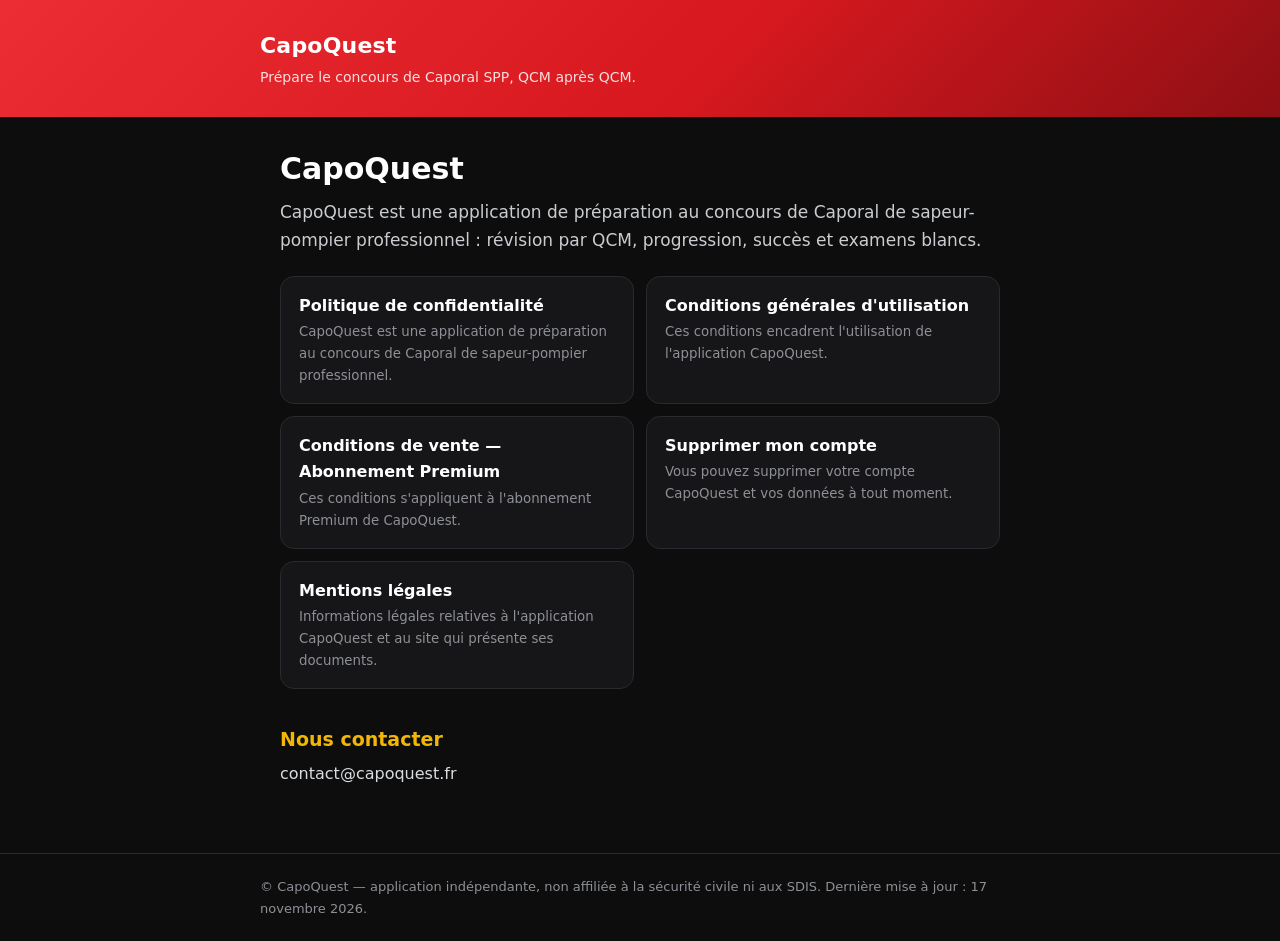
<file: index.html>
<!doctype html>
<html lang="fr">
<head>
<meta charset="utf-8">
<meta name="viewport" content="width=device-width,initial-scale=1">
<title>Informations légales — CapoQuest</title>
<meta name="description" content="Politique de confidentialité, conditions d’utilisation et de vente, suppression de compte et mentions légales de CapoQuest.">
<meta name="robots" content="index,follow">
<link rel="stylesheet" href="style.css">
</head>
<body>
<header><div class="in"><a class="brand" href="index.html">CapoQuest</a><div class="tag">Prépare le concours de Caporal SPP, QCM après QCM.</div></div></header>
<main>
<h1>CapoQuest</h1>
<p class="intro">CapoQuest est une application de préparation au concours de Caporal de sapeur-pompier professionnel : révision par QCM, progression, succès et examens blancs.</p>
<div class="cards">
<a class="card" href="confidentialite.html">Politique de confidentialité<small>CapoQuest est une application de préparation au concours de Caporal de sapeur-pompier professionnel.</small></a>
<a class="card" href="cgu.html">Conditions générales d'utilisation<small>Ces conditions encadrent l'utilisation de l'application CapoQuest.</small></a>
<a class="card" href="cgv.html">Conditions de vente — Abonnement Premium<small>Ces conditions s'appliquent à l'abonnement Premium de CapoQuest.</small></a>
<a class="card" href="suppression-compte.html">Supprimer mon compte<small>Vous pouvez supprimer votre compte CapoQuest et vos données à tout moment.</small></a>
<a class="card" href="mentions-legales.html">Mentions légales<small>Informations légales relatives à l'application CapoQuest et au site qui présente ses documents.</small></a>
</div>
<h2>Nous contacter</h2>
<p>contact@capoquest.fr</p>
</main>
<footer><div class="in">© CapoQuest — application indépendante, non affiliée à la sécurité civile ni aux SDIS. Dernière mise à jour : 17 novembre 2026.</div></footer>
</body>
</html>
</file>
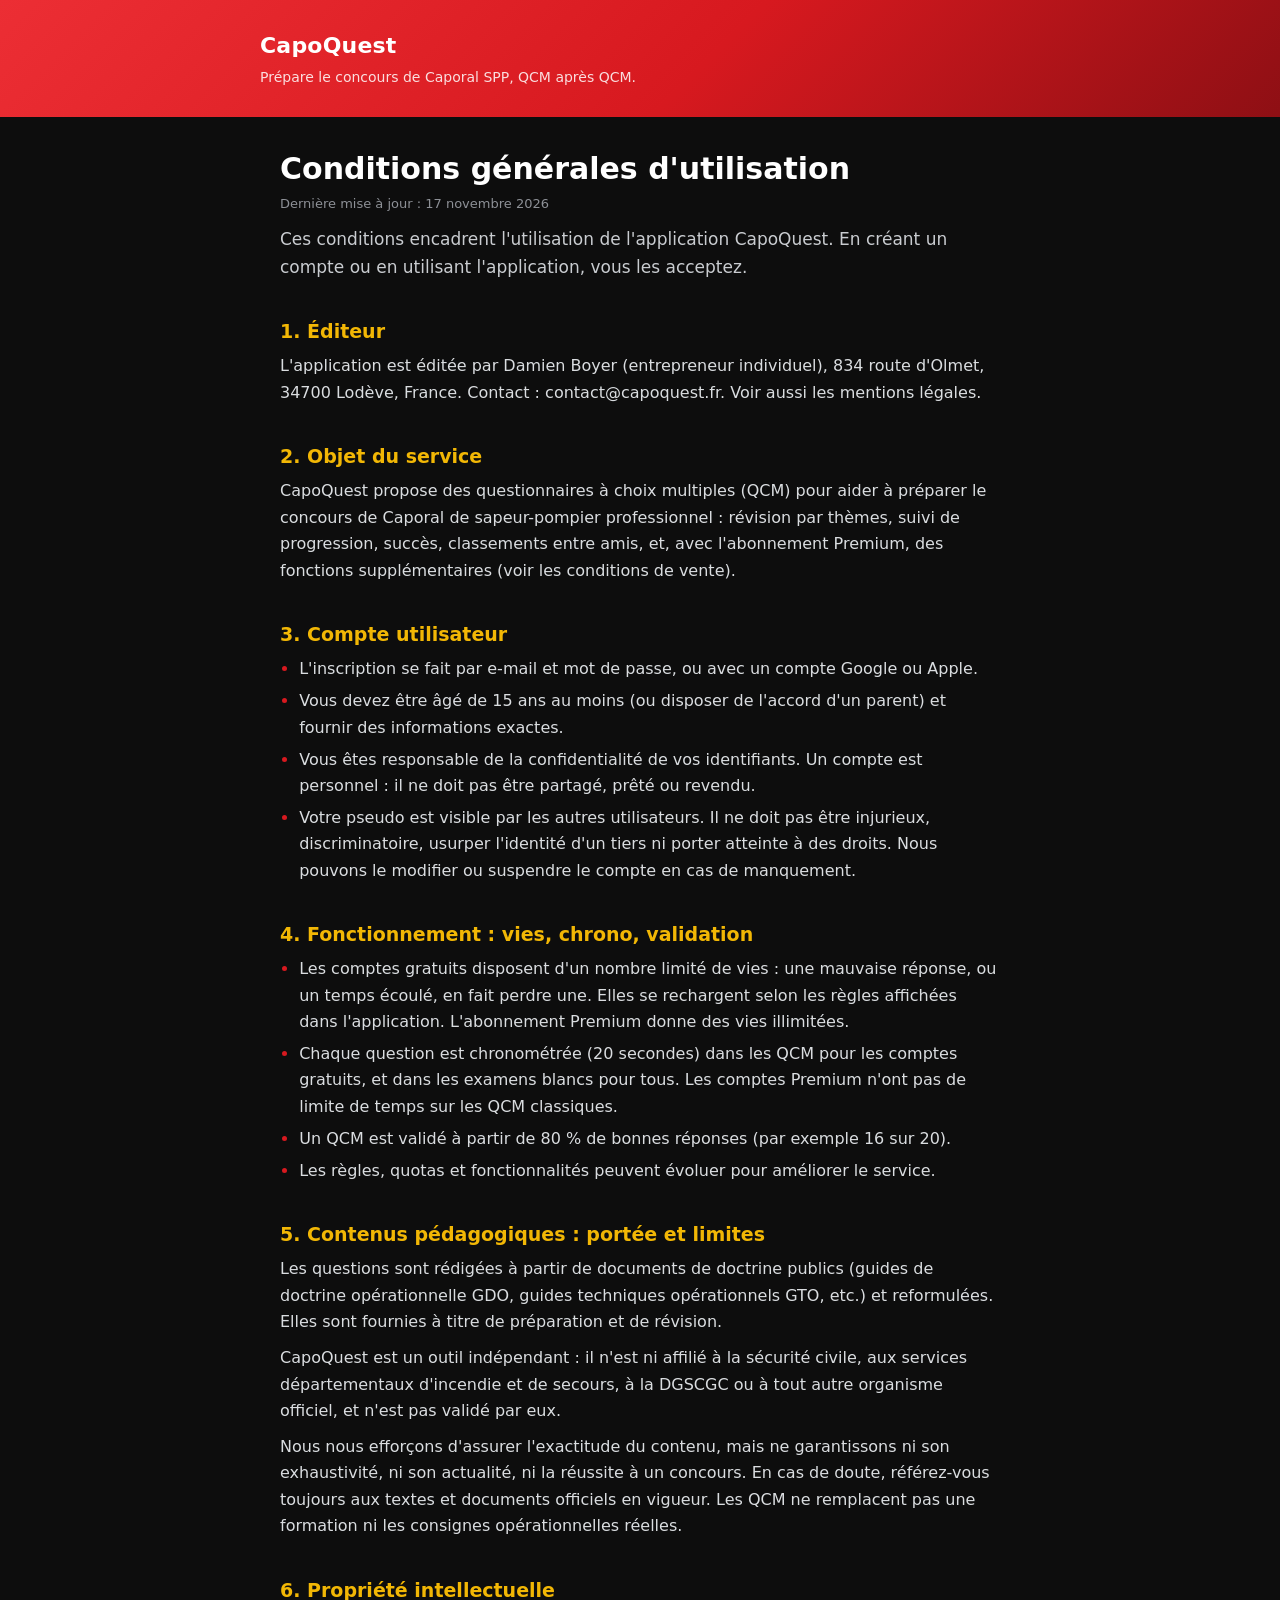
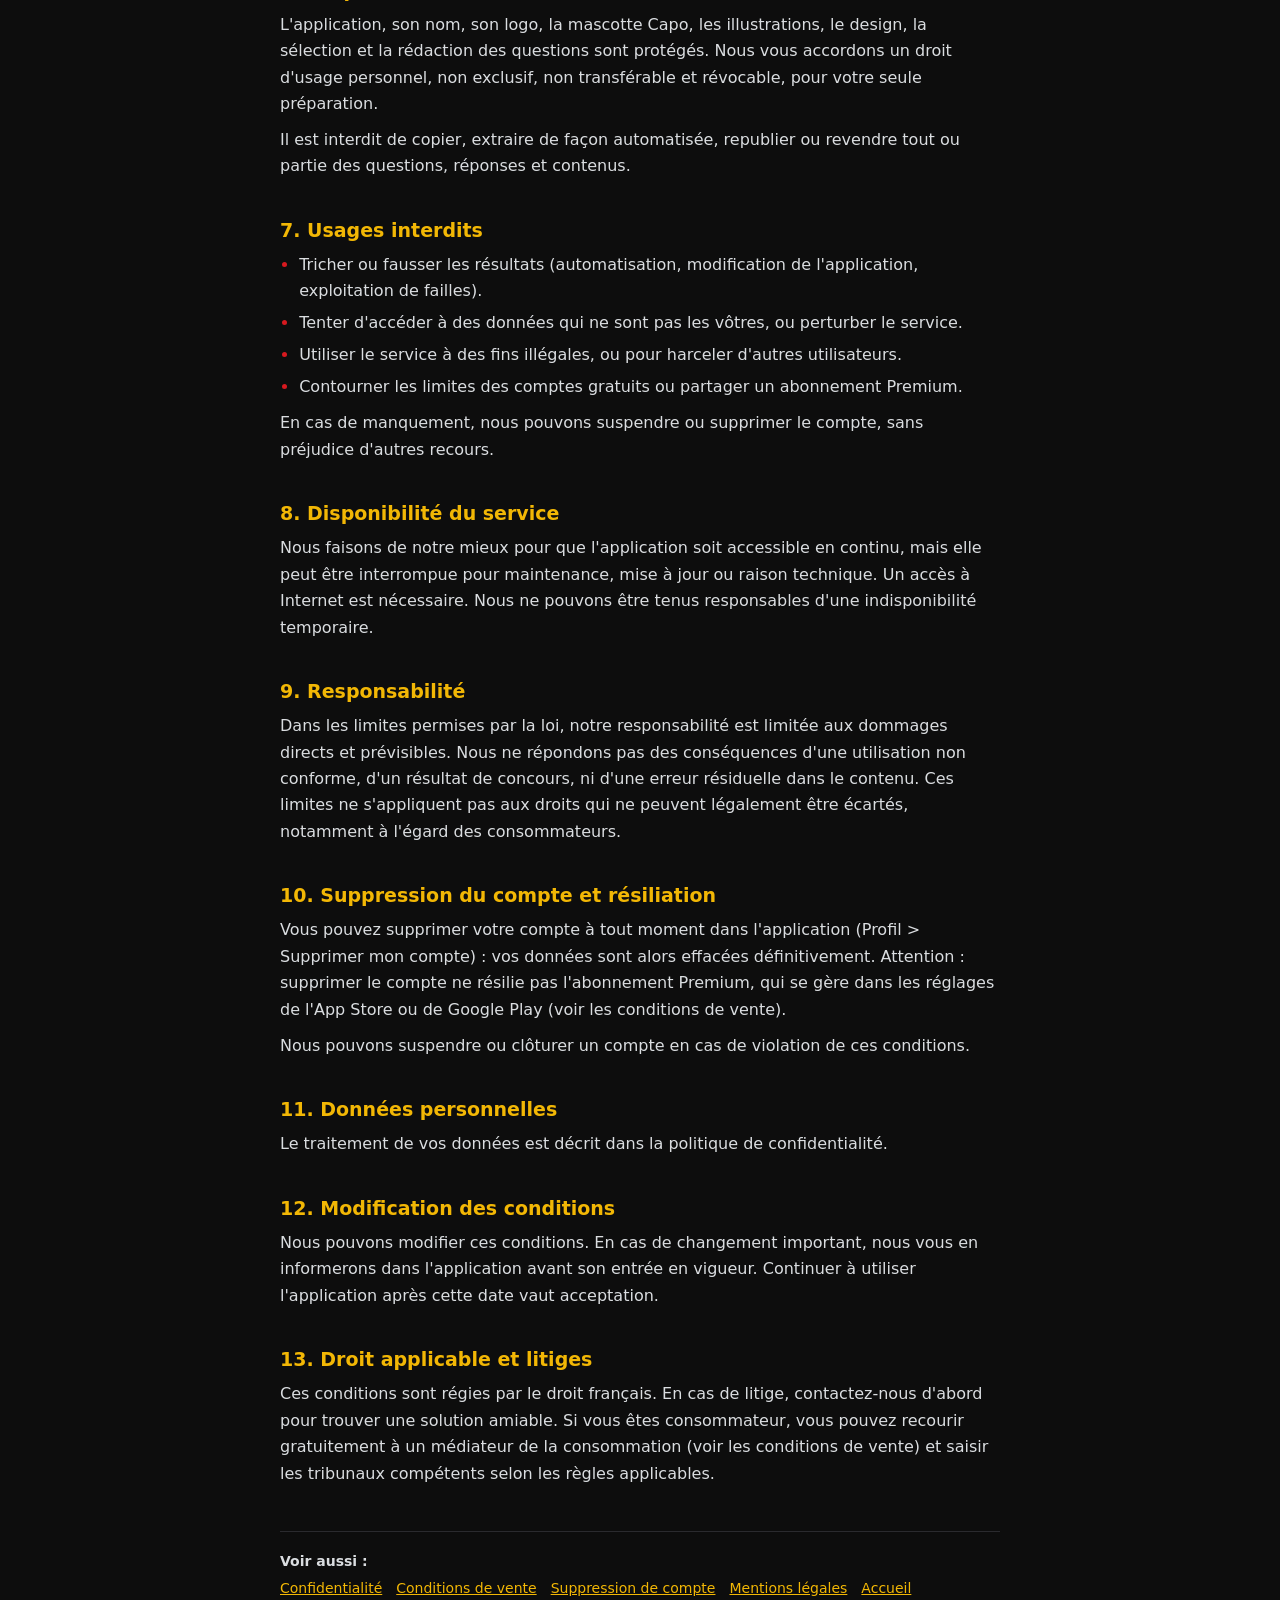
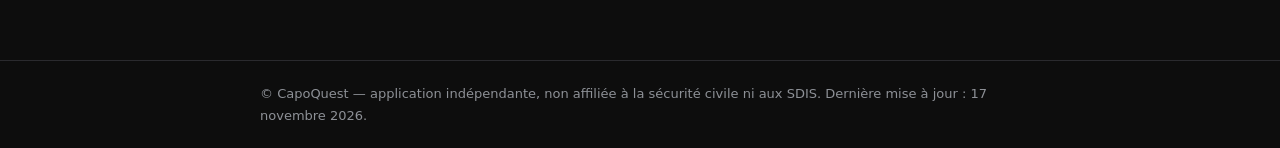
<file: cgu.html>
<!doctype html>
<html lang="fr">
<head>
<meta charset="utf-8">
<meta name="viewport" content="width=device-width,initial-scale=1">
<title>Conditions générales d'utilisation — CapoQuest</title>
<meta name="description" content="Ces conditions encadrent l'utilisation de l'application CapoQuest. En créant un compte ou en utilisant l'application, vous les acceptez.">
<meta name="robots" content="index,follow">
<link rel="stylesheet" href="style.css">
</head>
<body>
<header><div class="in"><a class="brand" href="index.html">CapoQuest</a><div class="tag">Prépare le concours de Caporal SPP, QCM après QCM.</div></div></header>
<main>
<h1>Conditions générales d'utilisation</h1>
<div class="meta">Dernière mise à jour : 17 novembre 2026</div>
<p class="intro">Ces conditions encadrent l'utilisation de l'application CapoQuest. En créant un compte ou en utilisant l'application, vous les acceptez.</p>
<section>
<h2>1. Éditeur</h2>
<p>L'application est éditée par Damien Boyer (entrepreneur individuel), 834 route d'Olmet, 34700 Lodève, France. Contact : contact@capoquest.fr. Voir aussi les mentions légales.</p>


</section>
<section>
<h2>2. Objet du service</h2>
<p>CapoQuest propose des questionnaires à choix multiples (QCM) pour aider à préparer le concours de Caporal de sapeur-pompier professionnel : révision par thèmes, suivi de progression, succès, classements entre amis, et, avec l'abonnement Premium, des fonctions supplémentaires (voir les conditions de vente).</p>


</section>
<section>
<h2>3. Compte utilisateur</h2>

<ul>
<li>L'inscription se fait par e-mail et mot de passe, ou avec un compte Google ou Apple.</li>
<li>Vous devez être âgé de 15 ans au moins (ou disposer de l'accord d'un parent) et fournir des informations exactes.</li>
<li>Vous êtes responsable de la confidentialité de vos identifiants. Un compte est personnel : il ne doit pas être partagé, prêté ou revendu.</li>
<li>Votre pseudo est visible par les autres utilisateurs. Il ne doit pas être injurieux, discriminatoire, usurper l'identité d'un tiers ni porter atteinte à des droits. Nous pouvons le modifier ou suspendre le compte en cas de manquement.</li>
</ul>

</section>
<section>
<h2>4. Fonctionnement : vies, chrono, validation</h2>

<ul>
<li>Les comptes gratuits disposent d'un nombre limité de vies : une mauvaise réponse, ou un temps écoulé, en fait perdre une. Elles se rechargent selon les règles affichées dans l'application. L'abonnement Premium donne des vies illimitées.</li>
<li>Chaque question est chronométrée (20 secondes) dans les QCM pour les comptes gratuits, et dans les examens blancs pour tous. Les comptes Premium n'ont pas de limite de temps sur les QCM classiques.</li>
<li>Un QCM est validé à partir de 80 % de bonnes réponses (par exemple 16 sur 20).</li>
<li>Les règles, quotas et fonctionnalités peuvent évoluer pour améliorer le service.</li>
</ul>

</section>
<section>
<h2>5. Contenus pédagogiques : portée et limites</h2>
<p>Les questions sont rédigées à partir de documents de doctrine publics (guides de doctrine opérationnelle GDO, guides techniques opérationnels GTO, etc.) et reformulées. Elles sont fournies à titre de préparation et de révision.</p>
<p>CapoQuest est un outil indépendant : il n'est ni affilié à la sécurité civile, aux services départementaux d'incendie et de secours, à la DGSCGC ou à tout autre organisme officiel, et n'est pas validé par eux.</p>
<p>Nous nous efforçons d'assurer l'exactitude du contenu, mais ne garantissons ni son exhaustivité, ni son actualité, ni la réussite à un concours. En cas de doute, référez-vous toujours aux textes et documents officiels en vigueur. Les QCM ne remplacent pas une formation ni les consignes opérationnelles réelles.</p>


</section>
<section>
<h2>6. Propriété intellectuelle</h2>
<p>L'application, son nom, son logo, la mascotte Capo, les illustrations, le design, la sélection et la rédaction des questions sont protégés. Nous vous accordons un droit d'usage personnel, non exclusif, non transférable et révocable, pour votre seule préparation.</p>
<p>Il est interdit de copier, extraire de façon automatisée, republier ou revendre tout ou partie des questions, réponses et contenus.</p>


</section>
<section>
<h2>7. Usages interdits</h2>

<ul>
<li>Tricher ou fausser les résultats (automatisation, modification de l'application, exploitation de failles).</li>
<li>Tenter d'accéder à des données qui ne sont pas les vôtres, ou perturber le service.</li>
<li>Utiliser le service à des fins illégales, ou pour harceler d'autres utilisateurs.</li>
<li>Contourner les limites des comptes gratuits ou partager un abonnement Premium.</li>
</ul>
<p>En cas de manquement, nous pouvons suspendre ou supprimer le compte, sans préjudice d'autres recours.</p>
</section>
<section>
<h2>8. Disponibilité du service</h2>
<p>Nous faisons de notre mieux pour que l'application soit accessible en continu, mais elle peut être interrompue pour maintenance, mise à jour ou raison technique. Un accès à Internet est nécessaire. Nous ne pouvons être tenus responsables d'une indisponibilité temporaire.</p>


</section>
<section>
<h2>9. Responsabilité</h2>
<p>Dans les limites permises par la loi, notre responsabilité est limitée aux dommages directs et prévisibles. Nous ne répondons pas des conséquences d'une utilisation non conforme, d'un résultat de concours, ni d'une erreur résiduelle dans le contenu. Ces limites ne s'appliquent pas aux droits qui ne peuvent légalement être écartés, notamment à l'égard des consommateurs.</p>


</section>
<section>
<h2>10. Suppression du compte et résiliation</h2>
<p>Vous pouvez supprimer votre compte à tout moment dans l'application (Profil &gt; Supprimer mon compte) : vos données sont alors effacées définitivement. Attention : supprimer le compte ne résilie pas l'abonnement Premium, qui se gère dans les réglages de l'App Store ou de Google Play (voir les conditions de vente).</p>
<p>Nous pouvons suspendre ou clôturer un compte en cas de violation de ces conditions.</p>


</section>
<section>
<h2>11. Données personnelles</h2>
<p>Le traitement de vos données est décrit dans la politique de confidentialité.</p>


</section>
<section>
<h2>12. Modification des conditions</h2>
<p>Nous pouvons modifier ces conditions. En cas de changement important, nous vous en informerons dans l'application avant son entrée en vigueur. Continuer à utiliser l'application après cette date vaut acceptation.</p>


</section>
<section>
<h2>13. Droit applicable et litiges</h2>
<p>Ces conditions sont régies par le droit français. En cas de litige, contactez-nous d'abord pour trouver une solution amiable. Si vous êtes consommateur, vous pouvez recourir gratuitement à un médiateur de la consommation (voir les conditions de vente) et saisir les tribunaux compétents selon les règles applicables.</p>


</section>
<nav class="others" aria-label="Autres documents"><strong>Voir aussi :</strong><br><a href="confidentialite.html">Confidentialité</a><a href="cgv.html">Conditions de vente</a><a href="suppression-compte.html">Suppression de compte</a><a href="mentions-legales.html">Mentions légales</a><a href="index.html">Accueil</a></nav>
</main>
<footer><div class="in">© CapoQuest — application indépendante, non affiliée à la sécurité civile ni aux SDIS. Dernière mise à jour : 17 novembre 2026.</div></footer>
</body>
</html>
</file>
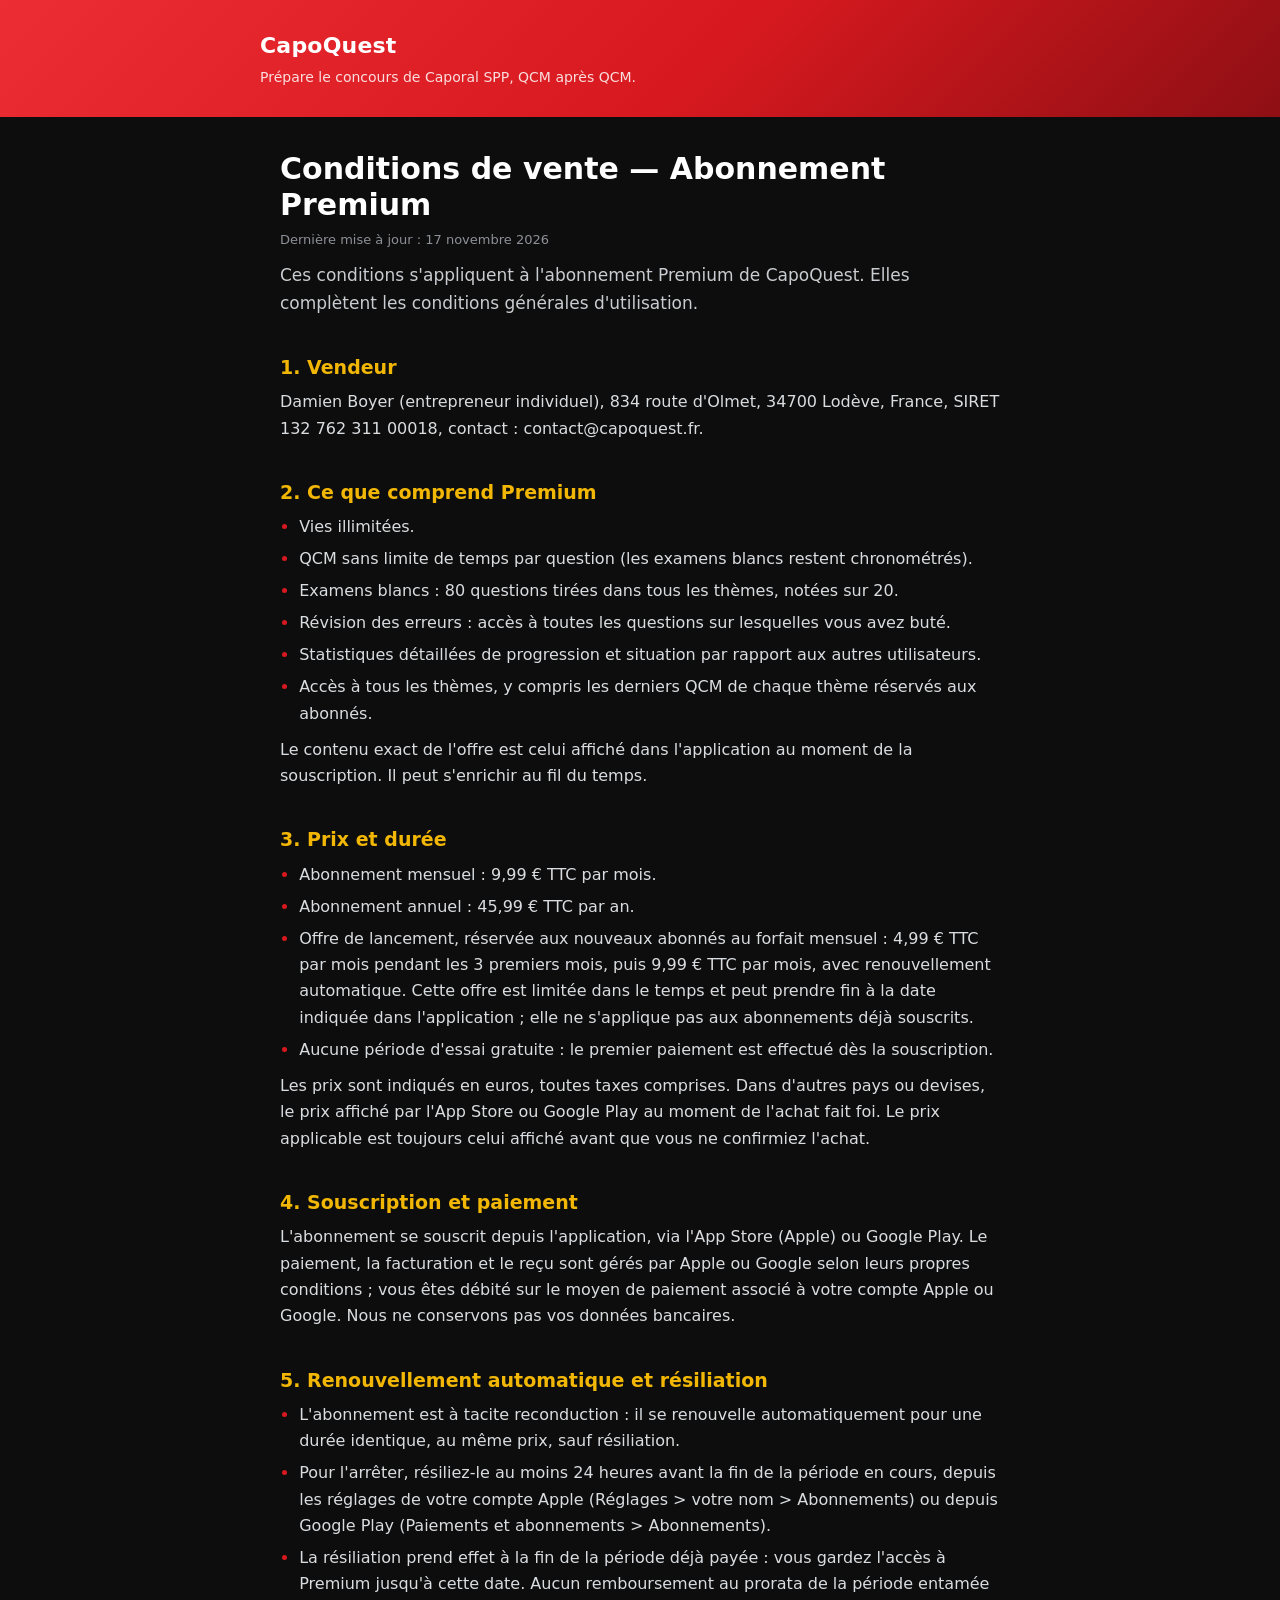
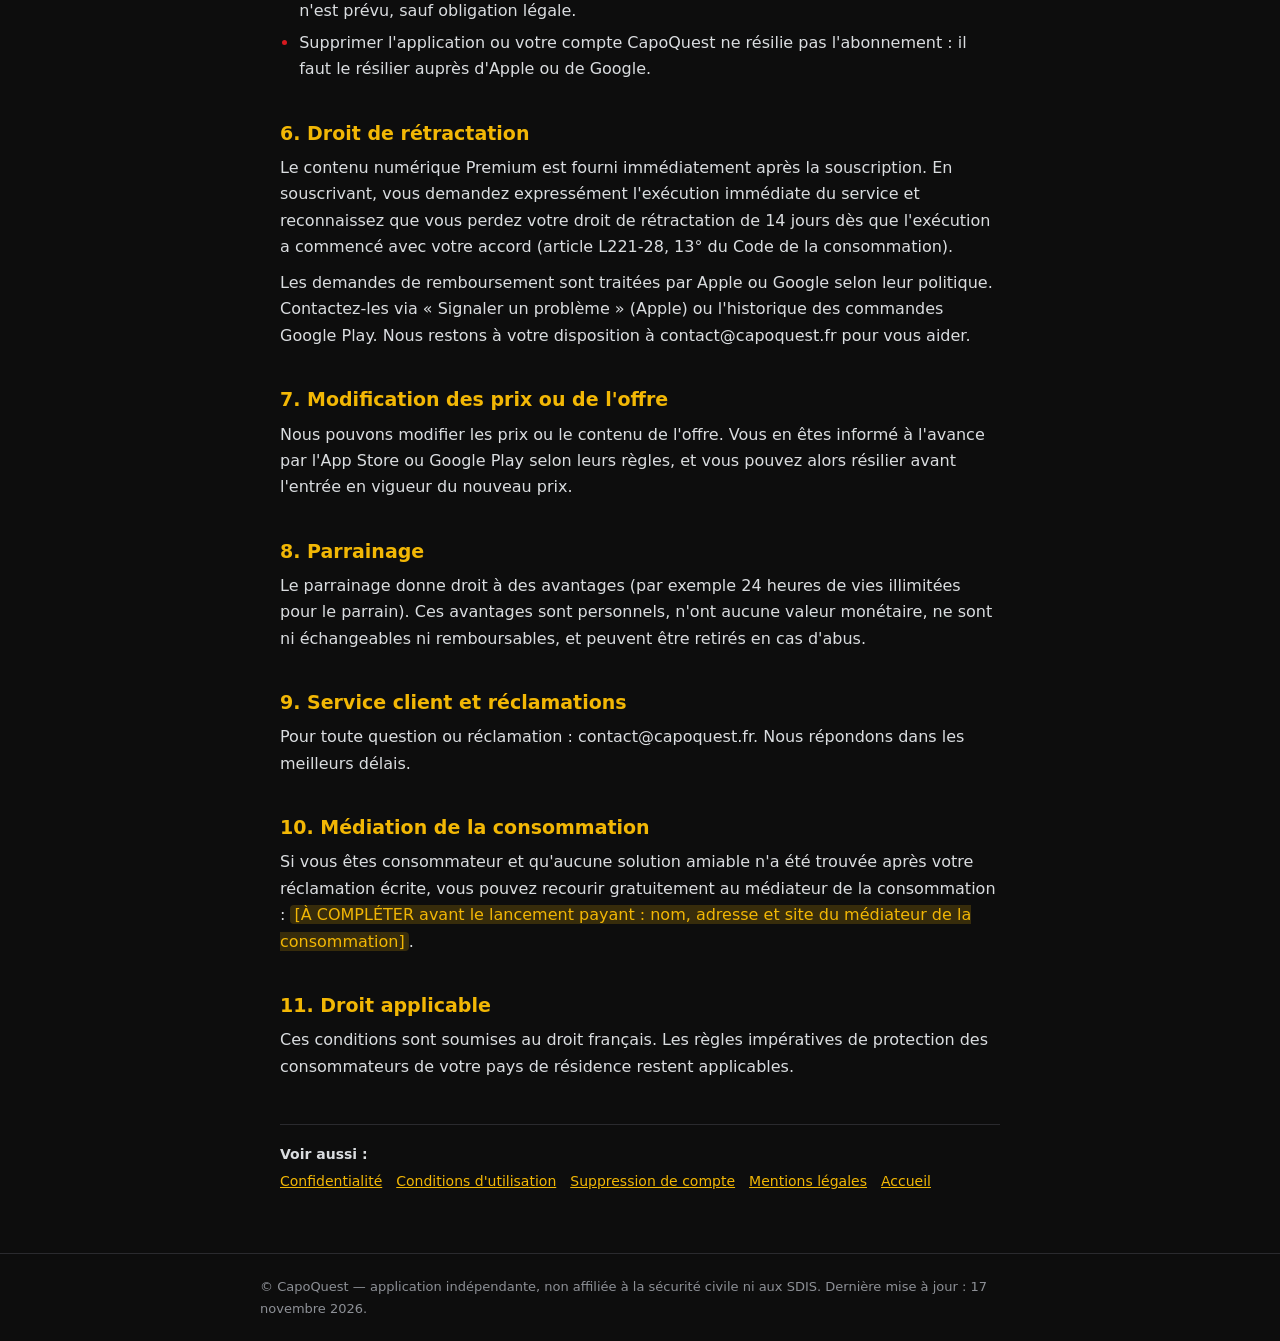
<file: cgv.html>
<!doctype html>
<html lang="fr">
<head>
<meta charset="utf-8">
<meta name="viewport" content="width=device-width,initial-scale=1">
<title>Conditions de vente — Abonnement Premium — CapoQuest</title>
<meta name="description" content="Ces conditions s'appliquent à l'abonnement Premium de CapoQuest. Elles complètent les conditions générales d'utilisation.">
<meta name="robots" content="index,follow">
<link rel="stylesheet" href="style.css">
</head>
<body>
<header><div class="in"><a class="brand" href="index.html">CapoQuest</a><div class="tag">Prépare le concours de Caporal SPP, QCM après QCM.</div></div></header>
<main>
<h1>Conditions de vente — Abonnement Premium</h1>
<div class="meta">Dernière mise à jour : 17 novembre 2026</div>
<p class="intro">Ces conditions s'appliquent à l'abonnement Premium de CapoQuest. Elles complètent les conditions générales d'utilisation.</p>
<section>
<h2>1. Vendeur</h2>
<p>Damien Boyer (entrepreneur individuel), 834 route d'Olmet, 34700 Lodève, France, SIRET 132 762 311 00018, contact : contact@capoquest.fr.</p>


</section>
<section>
<h2>2. Ce que comprend Premium</h2>

<ul>
<li>Vies illimitées.</li>
<li>QCM sans limite de temps par question (les examens blancs restent chronométrés).</li>
<li>Examens blancs : 80 questions tirées dans tous les thèmes, notées sur 20.</li>
<li>Révision des erreurs : accès à toutes les questions sur lesquelles vous avez buté.</li>
<li>Statistiques détaillées de progression et situation par rapport aux autres utilisateurs.</li>
<li>Accès à tous les thèmes, y compris les derniers QCM de chaque thème réservés aux abonnés.</li>
</ul>
<p>Le contenu exact de l'offre est celui affiché dans l'application au moment de la souscription. Il peut s'enrichir au fil du temps.</p>
</section>
<section>
<h2>3. Prix et durée</h2>

<ul>
<li>Abonnement mensuel : 9,99 € TTC par mois.</li>
<li>Abonnement annuel : 45,99 € TTC par an.</li>
<li>Offre de lancement, réservée aux nouveaux abonnés au forfait mensuel : 4,99 € TTC par mois pendant les 3 premiers mois, puis 9,99 € TTC par mois, avec renouvellement automatique. Cette offre est limitée dans le temps et peut prendre fin à la date indiquée dans l'application ; elle ne s'applique pas aux abonnements déjà souscrits.</li>
<li>Aucune période d'essai gratuite : le premier paiement est effectué dès la souscription.</li>
</ul>
<p>Les prix sont indiqués en euros, toutes taxes comprises. Dans d'autres pays ou devises, le prix affiché par l'App Store ou Google Play au moment de l'achat fait foi. Le prix applicable est toujours celui affiché avant que vous ne confirmiez l'achat.</p>
</section>
<section>
<h2>4. Souscription et paiement</h2>
<p>L'abonnement se souscrit depuis l'application, via l'App Store (Apple) ou Google Play. Le paiement, la facturation et le reçu sont gérés par Apple ou Google selon leurs propres conditions ; vous êtes débité sur le moyen de paiement associé à votre compte Apple ou Google. Nous ne conservons pas vos données bancaires.</p>


</section>
<section>
<h2>5. Renouvellement automatique et résiliation</h2>

<ul>
<li>L'abonnement est à tacite reconduction : il se renouvelle automatiquement pour une durée identique, au même prix, sauf résiliation.</li>
<li>Pour l'arrêter, résiliez-le au moins 24 heures avant la fin de la période en cours, depuis les réglages de votre compte Apple (Réglages &gt; votre nom &gt; Abonnements) ou depuis Google Play (Paiements et abonnements &gt; Abonnements).</li>
<li>La résiliation prend effet à la fin de la période déjà payée : vous gardez l'accès à Premium jusqu'à cette date. Aucun remboursement au prorata de la période entamée n'est prévu, sauf obligation légale.</li>
<li>Supprimer l'application ou votre compte CapoQuest ne résilie pas l'abonnement : il faut le résilier auprès d'Apple ou de Google.</li>
</ul>

</section>
<section>
<h2>6. Droit de rétractation</h2>
<p>Le contenu numérique Premium est fourni immédiatement après la souscription. En souscrivant, vous demandez expressément l'exécution immédiate du service et reconnaissez que vous perdez votre droit de rétractation de 14 jours dès que l'exécution a commencé avec votre accord (article L221-28, 13° du Code de la consommation).</p>
<p>Les demandes de remboursement sont traitées par Apple ou Google selon leur politique. Contactez-les via « Signaler un problème » (Apple) ou l'historique des commandes Google Play. Nous restons à votre disposition à contact@capoquest.fr pour vous aider.</p>


</section>
<section>
<h2>7. Modification des prix ou de l'offre</h2>
<p>Nous pouvons modifier les prix ou le contenu de l'offre. Vous en êtes informé à l'avance par l'App Store ou Google Play selon leurs règles, et vous pouvez alors résilier avant l'entrée en vigueur du nouveau prix.</p>


</section>
<section>
<h2>8. Parrainage</h2>
<p>Le parrainage donne droit à des avantages (par exemple 24 heures de vies illimitées pour le parrain). Ces avantages sont personnels, n'ont aucune valeur monétaire, ne sont ni échangeables ni remboursables, et peuvent être retirés en cas d'abus.</p>


</section>
<section>
<h2>9. Service client et réclamations</h2>
<p>Pour toute question ou réclamation : contact@capoquest.fr. Nous répondons dans les meilleurs délais.</p>


</section>
<section>
<h2>10. Médiation de la consommation</h2>
<p>Si vous êtes consommateur et qu'aucune solution amiable n'a été trouvée après votre réclamation écrite, vous pouvez recourir gratuitement au médiateur de la consommation : <mark>[À COMPLÉTER avant le lancement payant : nom, adresse et site du médiateur de la consommation]</mark>.</p>


</section>
<section>
<h2>11. Droit applicable</h2>
<p>Ces conditions sont soumises au droit français. Les règles impératives de protection des consommateurs de votre pays de résidence restent applicables.</p>


</section>
<nav class="others" aria-label="Autres documents"><strong>Voir aussi :</strong><br><a href="confidentialite.html">Confidentialité</a><a href="cgu.html">Conditions d'utilisation</a><a href="suppression-compte.html">Suppression de compte</a><a href="mentions-legales.html">Mentions légales</a><a href="index.html">Accueil</a></nav>
</main>
<footer><div class="in">© CapoQuest — application indépendante, non affiliée à la sécurité civile ni aux SDIS. Dernière mise à jour : 17 novembre 2026.</div></footer>
</body>
</html>
</file>
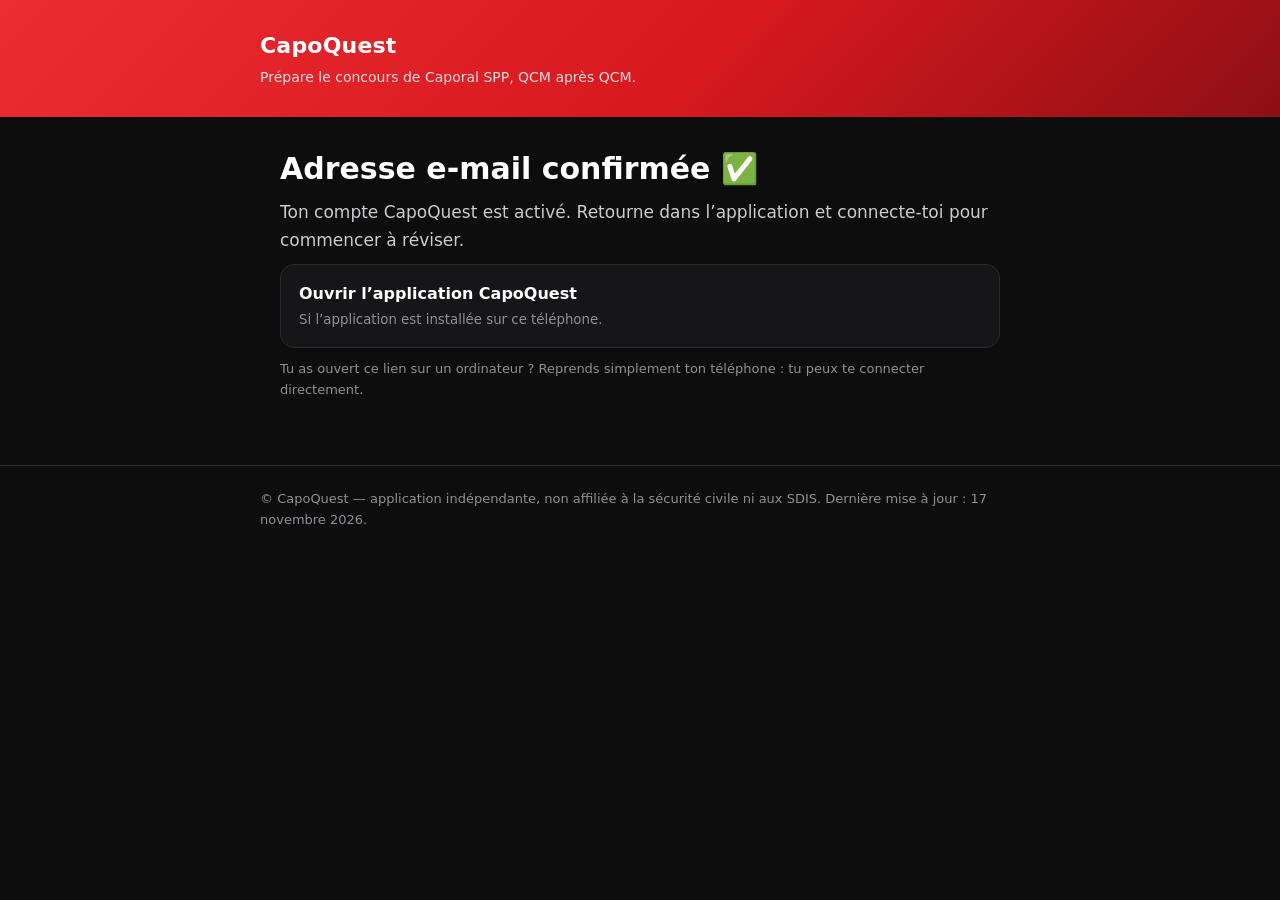
<file: compte-confirme.html>
<!doctype html>
<html lang="fr">
<head>
<meta charset="utf-8">
<meta name="viewport" content="width=device-width,initial-scale=1">
<title>Adresse e-mail confirmée — CapoQuest</title>
<meta name="description" content="Ton adresse e-mail est confirmée : tu peux te connecter à CapoQuest.">
<meta name="robots" content="noindex,nofollow">
<link rel="stylesheet" href="style.css">
</head>
<body>
<header><div class="in"><a class="brand" href="index.html">CapoQuest</a><div class="tag">Prépare le concours de Caporal SPP, QCM après QCM.</div></div></header>
<main>
<div id="ok">
<h1>Adresse e-mail confirmée ✅</h1>
<p class="intro">Ton compte CapoQuest est activé. Retourne dans l’application et connecte-toi pour commencer à réviser.</p>
<p><a class="card" href="capoquest://">Ouvrir l’application CapoQuest<small>Si l’application est installée sur ce téléphone.</small></a></p>
<p class="meta">Tu as ouvert ce lien sur un ordinateur ? Reprends simplement ton téléphone : tu peux te connecter directement.</p>
</div>
<div id="ko" hidden>
<h1>Lien invalide ou expiré ⚠️</h1>
<p class="intro">Ton adresse n’a pas pu être confirmée : le lien a expiré ou a déjà été utilisé (certaines messageries l’ouvrent automatiquement pour l’analyser). Retourne dans l’application et demande un nouvel e-mail de confirmation, ou essaie de te connecter : ton compte est peut-être déjà activé.</p>
</div>
<script>
(function () {
  var h = location.hash + '&' + location.search;
  if (/error=|error_code=|error_description=/.test(h)) {
    document.getElementById('ok').hidden = true;
    document.getElementById('ko').hidden = false;
  }
})();
</script>
</main>
<footer><div class="in">© CapoQuest — application indépendante, non affiliée à la sécurité civile ni aux SDIS. Dernière mise à jour : 17 novembre 2026.</div></footer>
</body>
</html>
</file>
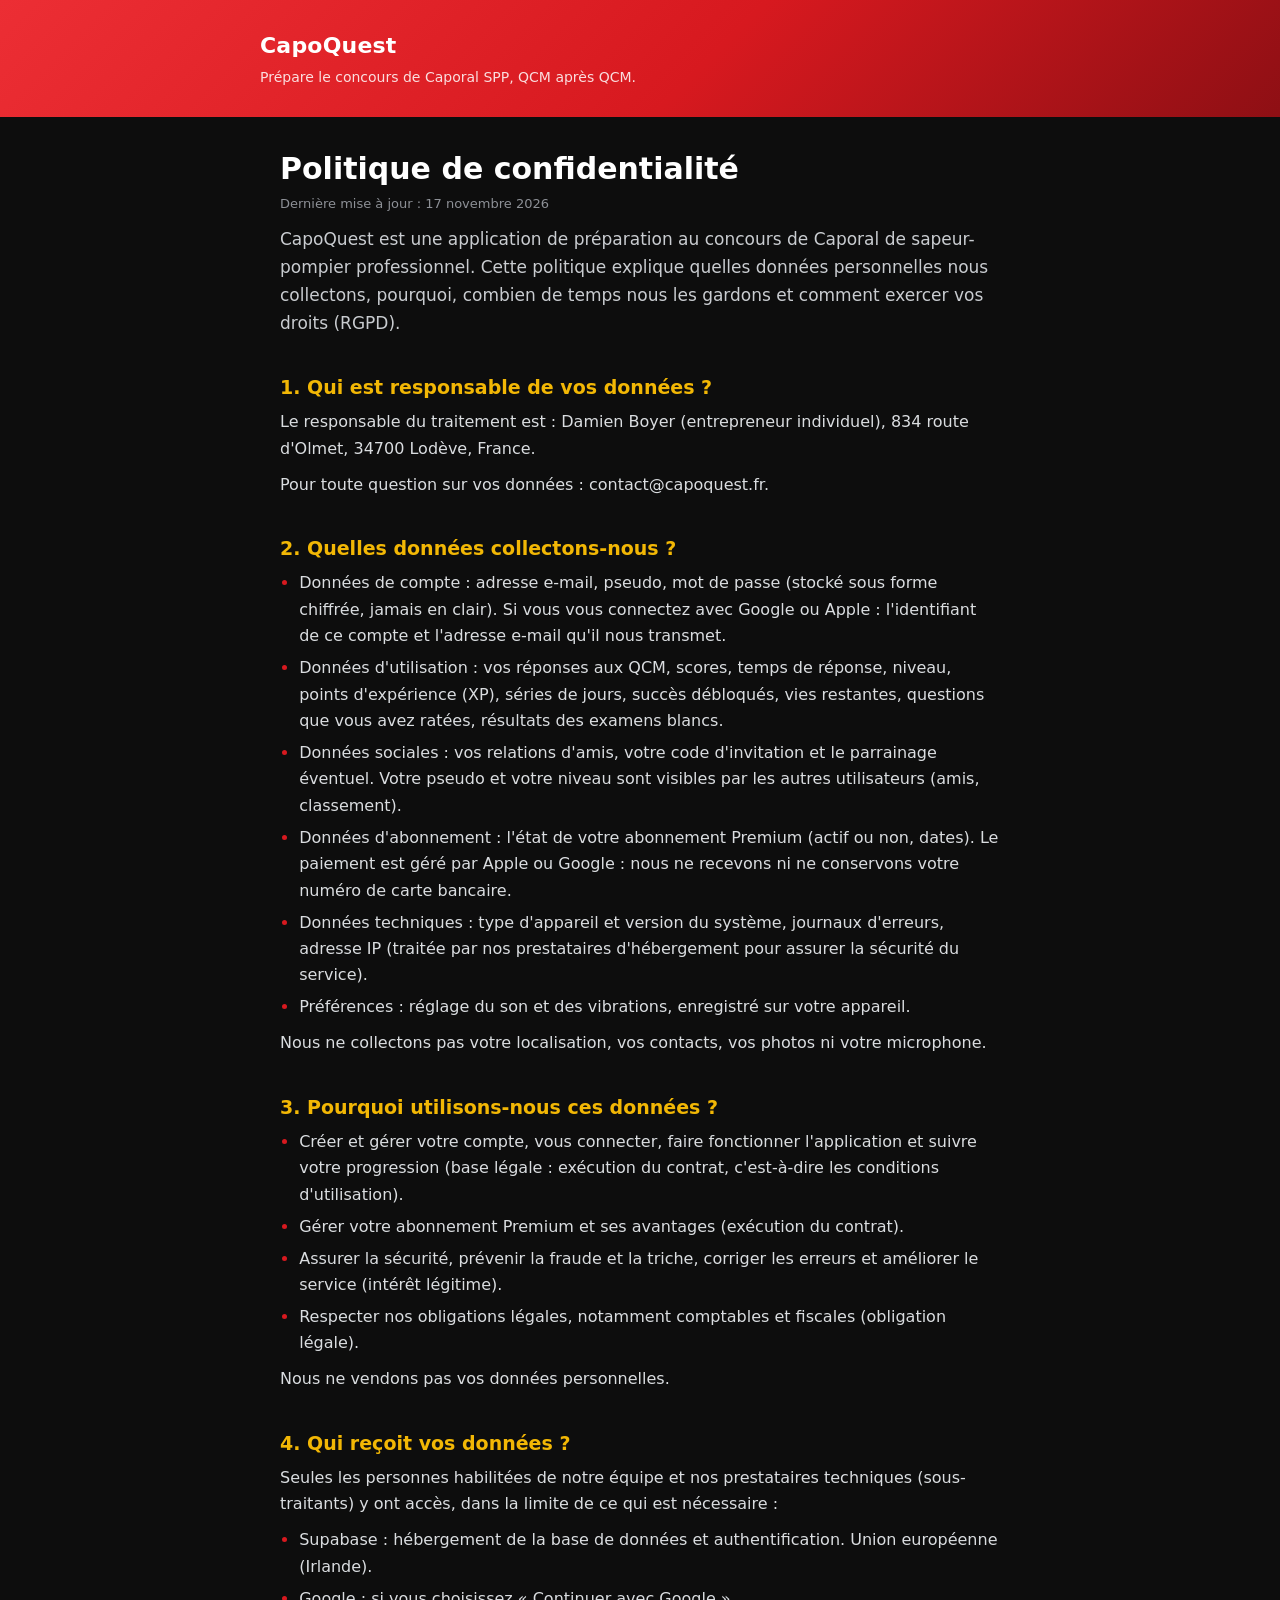
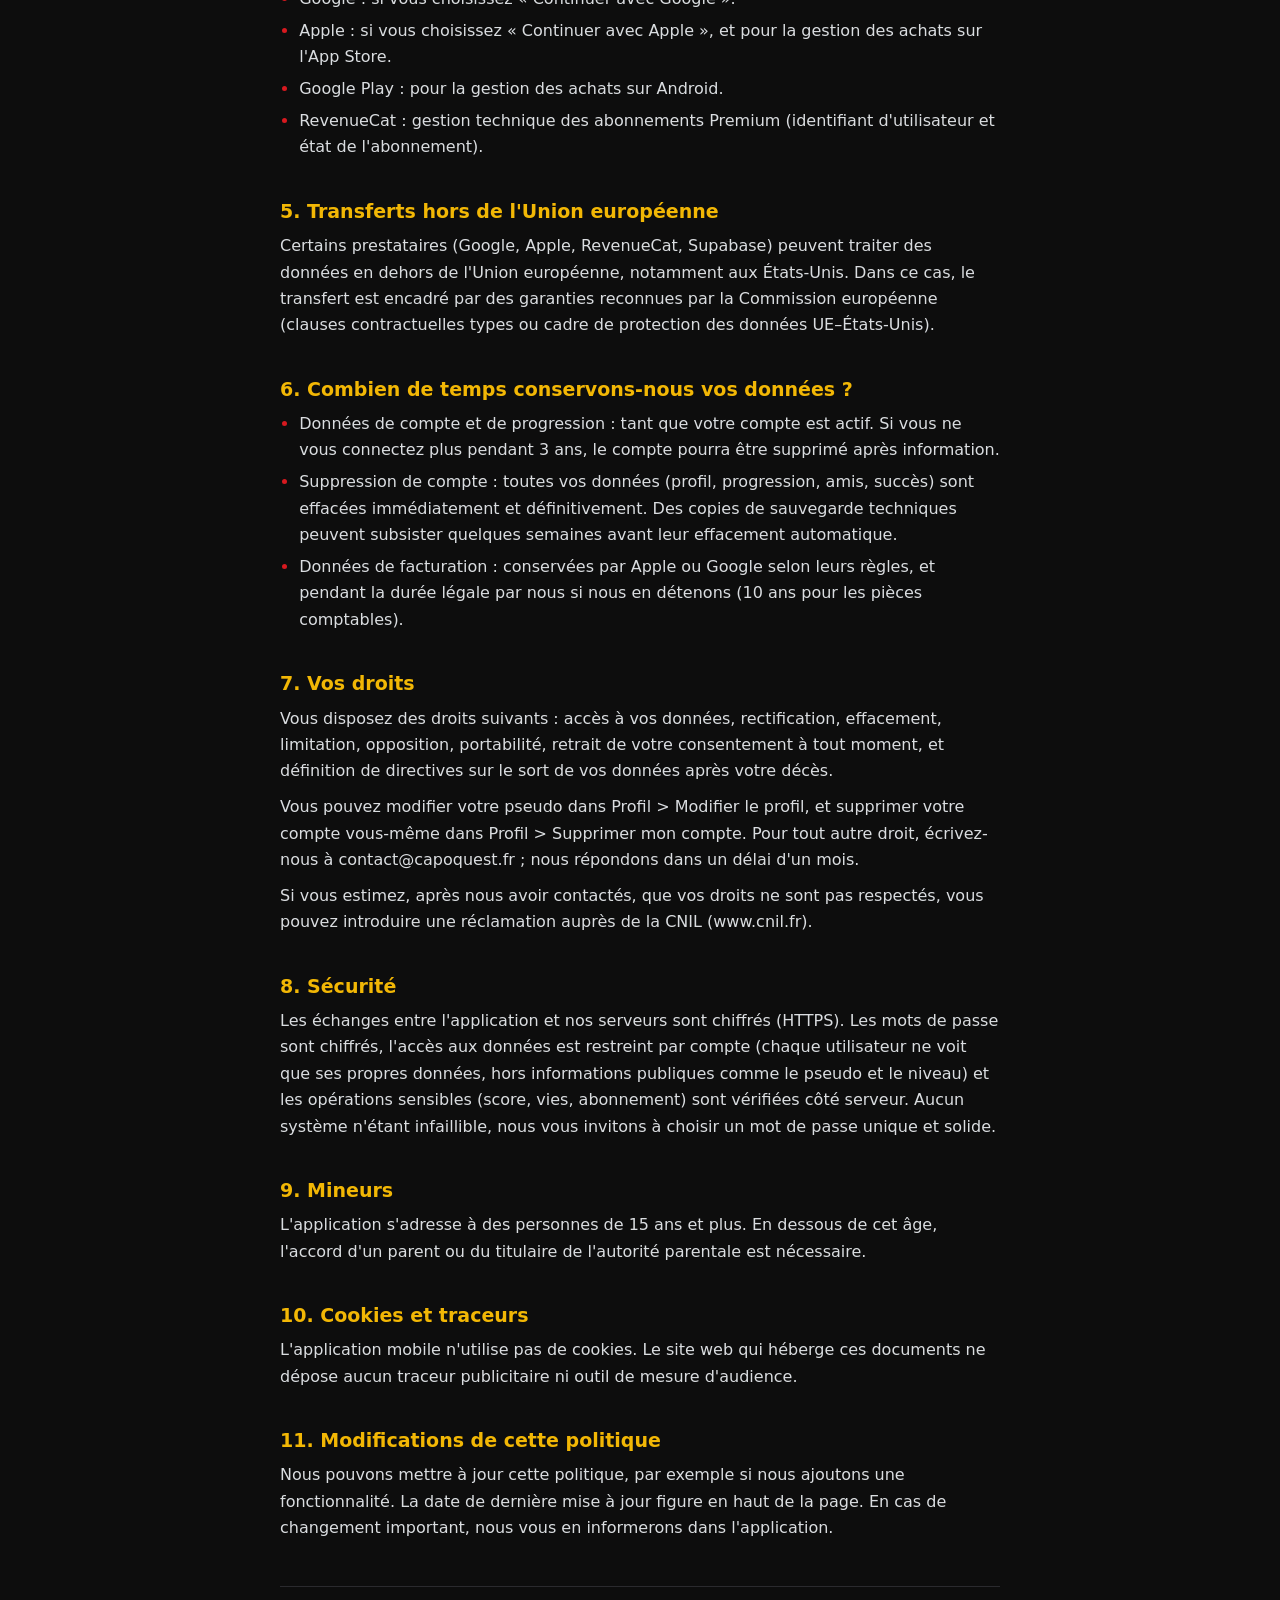
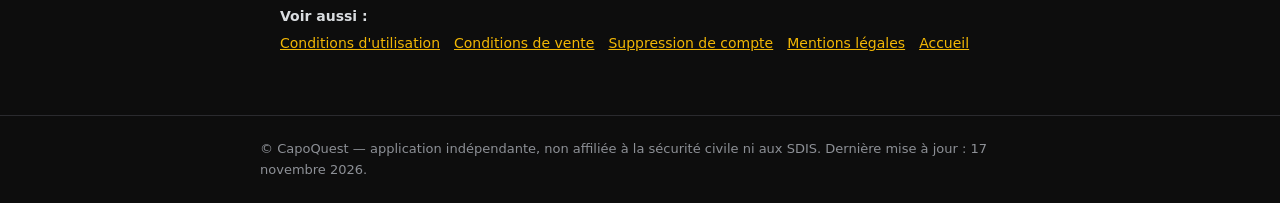
<file: confidentialite.html>
<!doctype html>
<html lang="fr">
<head>
<meta charset="utf-8">
<meta name="viewport" content="width=device-width,initial-scale=1">
<title>Politique de confidentialité — CapoQuest</title>
<meta name="description" content="CapoQuest est une application de préparation au concours de Caporal de sapeur-pompier professionnel. Cette politique explique quelles données personnelles ">
<meta name="robots" content="index,follow">
<link rel="stylesheet" href="style.css">
</head>
<body>
<header><div class="in"><a class="brand" href="index.html">CapoQuest</a><div class="tag">Prépare le concours de Caporal SPP, QCM après QCM.</div></div></header>
<main>
<h1>Politique de confidentialité</h1>
<div class="meta">Dernière mise à jour : 17 novembre 2026</div>
<p class="intro">CapoQuest est une application de préparation au concours de Caporal de sapeur-pompier professionnel. Cette politique explique quelles données personnelles nous collectons, pourquoi, combien de temps nous les gardons et comment exercer vos droits (RGPD).</p>
<section>
<h2>1. Qui est responsable de vos données ?</h2>
<p>Le responsable du traitement est : Damien Boyer (entrepreneur individuel), 834 route d'Olmet, 34700 Lodève, France.</p>
<p>Pour toute question sur vos données : contact@capoquest.fr.</p>


</section>
<section>
<h2>2. Quelles données collectons-nous ?</h2>

<ul>
<li>Données de compte : adresse e-mail, pseudo, mot de passe (stocké sous forme chiffrée, jamais en clair). Si vous vous connectez avec Google ou Apple : l'identifiant de ce compte et l'adresse e-mail qu'il nous transmet.</li>
<li>Données d'utilisation : vos réponses aux QCM, scores, temps de réponse, niveau, points d'expérience (XP), séries de jours, succès débloqués, vies restantes, questions que vous avez ratées, résultats des examens blancs.</li>
<li>Données sociales : vos relations d'amis, votre code d'invitation et le parrainage éventuel. Votre pseudo et votre niveau sont visibles par les autres utilisateurs (amis, classement).</li>
<li>Données d'abonnement : l'état de votre abonnement Premium (actif ou non, dates). Le paiement est géré par Apple ou Google : nous ne recevons ni ne conservons votre numéro de carte bancaire.</li>
<li>Données techniques : type d'appareil et version du système, journaux d'erreurs, adresse IP (traitée par nos prestataires d'hébergement pour assurer la sécurité du service).</li>
<li>Préférences : réglage du son et des vibrations, enregistré sur votre appareil.</li>
</ul>
<p>Nous ne collectons pas votre localisation, vos contacts, vos photos ni votre microphone.</p>
</section>
<section>
<h2>3. Pourquoi utilisons-nous ces données ?</h2>

<ul>
<li>Créer et gérer votre compte, vous connecter, faire fonctionner l'application et suivre votre progression (base légale : exécution du contrat, c'est-à-dire les conditions d'utilisation).</li>
<li>Gérer votre abonnement Premium et ses avantages (exécution du contrat).</li>
<li>Assurer la sécurité, prévenir la fraude et la triche, corriger les erreurs et améliorer le service (intérêt légitime).</li>
<li>Respecter nos obligations légales, notamment comptables et fiscales (obligation légale).</li>
</ul>
<p>Nous ne vendons pas vos données personnelles.</p>
</section>
<section>
<h2>4. Qui reçoit vos données ?</h2>
<p>Seules les personnes habilitées de notre équipe et nos prestataires techniques (sous-traitants) y ont accès, dans la limite de ce qui est nécessaire :</p>
<ul>
<li>Supabase : hébergement de la base de données et authentification. Union européenne (Irlande).</li>
<li>Google : si vous choisissez « Continuer avec Google ».</li>
<li>Apple : si vous choisissez « Continuer avec Apple », et pour la gestion des achats sur l'App Store.</li>
<li>Google Play : pour la gestion des achats sur Android.</li>
<li>RevenueCat : gestion technique des abonnements Premium (identifiant d'utilisateur et état de l'abonnement).</li>
</ul>

</section>
<section>
<h2>5. Transferts hors de l'Union européenne</h2>
<p>Certains prestataires (Google, Apple, RevenueCat, Supabase) peuvent traiter des données en dehors de l'Union européenne, notamment aux États-Unis. Dans ce cas, le transfert est encadré par des garanties reconnues par la Commission européenne (clauses contractuelles types ou cadre de protection des données UE–États-Unis).</p>


</section>
<section>
<h2>6. Combien de temps conservons-nous vos données ?</h2>

<ul>
<li>Données de compte et de progression : tant que votre compte est actif. Si vous ne vous connectez plus pendant 3 ans, le compte pourra être supprimé après information.</li>
<li>Suppression de compte : toutes vos données (profil, progression, amis, succès) sont effacées immédiatement et définitivement. Des copies de sauvegarde techniques peuvent subsister quelques semaines avant leur effacement automatique.</li>
<li>Données de facturation : conservées par Apple ou Google selon leurs règles, et pendant la durée légale par nous si nous en détenons (10 ans pour les pièces comptables).</li>
</ul>

</section>
<section>
<h2>7. Vos droits</h2>
<p>Vous disposez des droits suivants : accès à vos données, rectification, effacement, limitation, opposition, portabilité, retrait de votre consentement à tout moment, et définition de directives sur le sort de vos données après votre décès.</p>
<p>Vous pouvez modifier votre pseudo dans Profil &gt; Modifier le profil, et supprimer votre compte vous-même dans Profil &gt; Supprimer mon compte. Pour tout autre droit, écrivez-nous à contact@capoquest.fr ; nous répondons dans un délai d'un mois.</p>
<p>Si vous estimez, après nous avoir contactés, que vos droits ne sont pas respectés, vous pouvez introduire une réclamation auprès de la CNIL (www.cnil.fr).</p>


</section>
<section>
<h2>8. Sécurité</h2>
<p>Les échanges entre l'application et nos serveurs sont chiffrés (HTTPS). Les mots de passe sont chiffrés, l'accès aux données est restreint par compte (chaque utilisateur ne voit que ses propres données, hors informations publiques comme le pseudo et le niveau) et les opérations sensibles (score, vies, abonnement) sont vérifiées côté serveur. Aucun système n'étant infaillible, nous vous invitons à choisir un mot de passe unique et solide.</p>


</section>
<section>
<h2>9. Mineurs</h2>
<p>L'application s'adresse à des personnes de 15 ans et plus. En dessous de cet âge, l'accord d'un parent ou du titulaire de l'autorité parentale est nécessaire.</p>


</section>
<section>
<h2>10. Cookies et traceurs</h2>
<p>L'application mobile n'utilise pas de cookies. Le site web qui héberge ces documents ne dépose aucun traceur publicitaire ni outil de mesure d'audience.</p>


</section>
<section>
<h2>11. Modifications de cette politique</h2>
<p>Nous pouvons mettre à jour cette politique, par exemple si nous ajoutons une fonctionnalité. La date de dernière mise à jour figure en haut de la page. En cas de changement important, nous vous en informerons dans l'application.</p>


</section>
<nav class="others" aria-label="Autres documents"><strong>Voir aussi :</strong><br><a href="cgu.html">Conditions d'utilisation</a><a href="cgv.html">Conditions de vente</a><a href="suppression-compte.html">Suppression de compte</a><a href="mentions-legales.html">Mentions légales</a><a href="index.html">Accueil</a></nav>
</main>
<footer><div class="in">© CapoQuest — application indépendante, non affiliée à la sécurité civile ni aux SDIS. Dernière mise à jour : 17 novembre 2026.</div></footer>
</body>
</html>
</file>
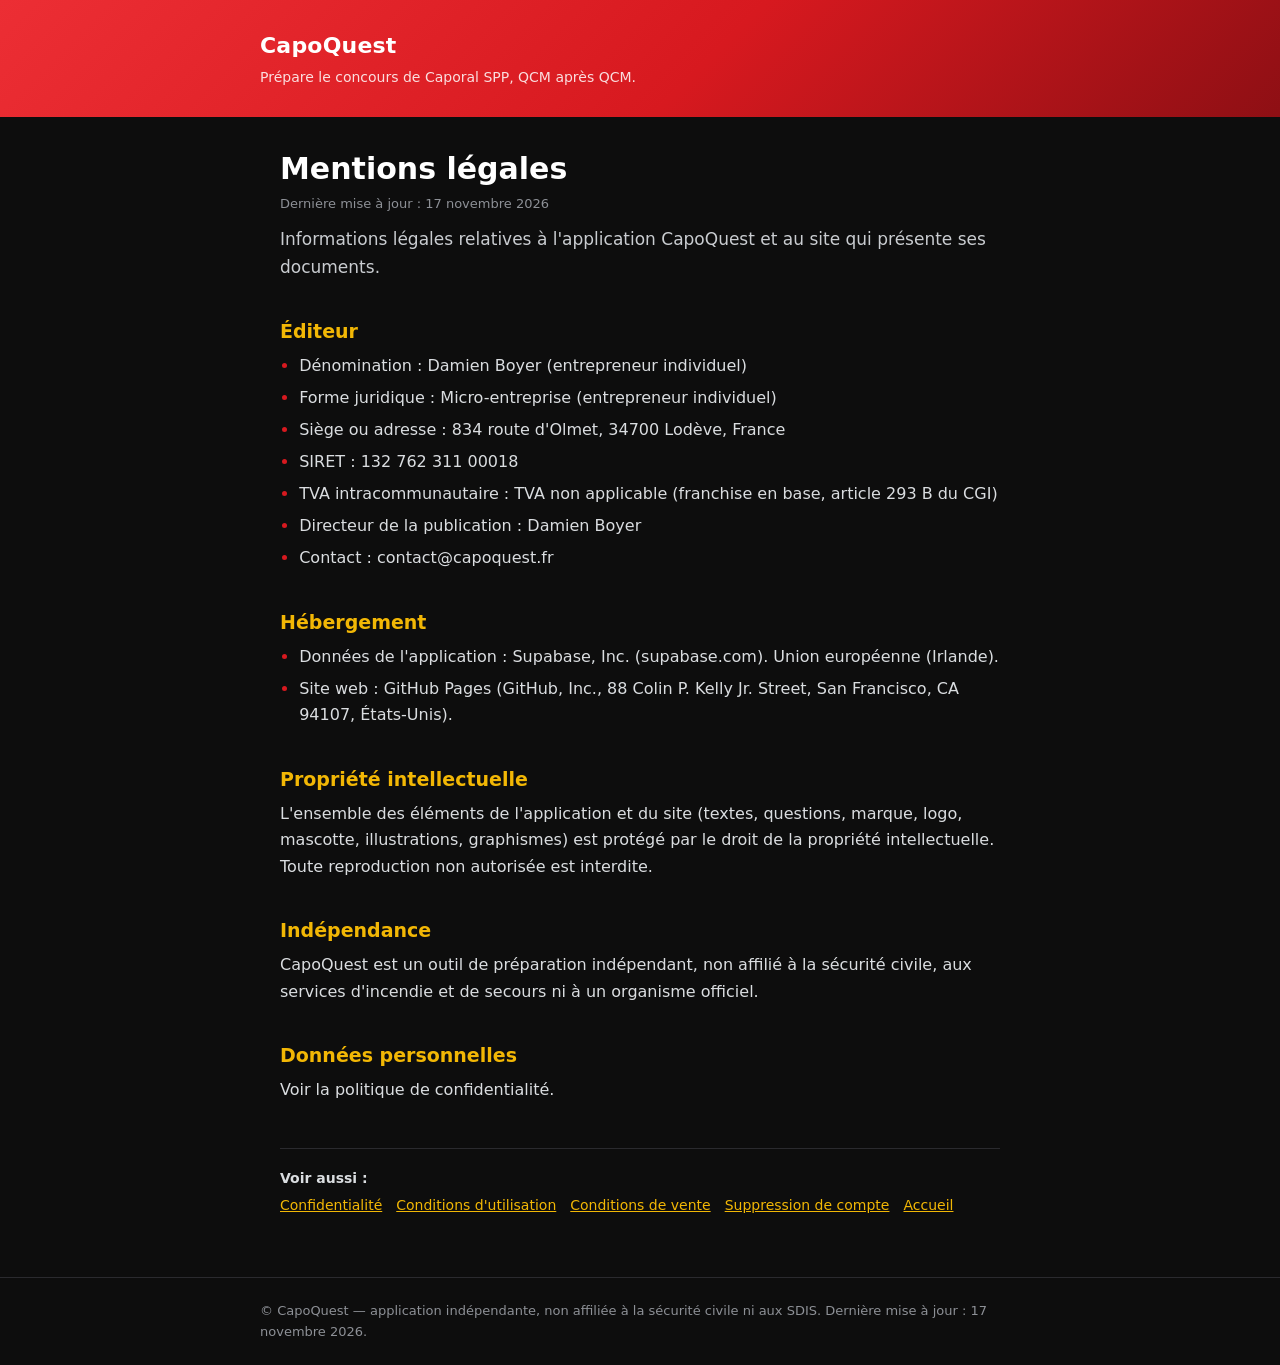
<file: mentions-legales.html>
<!doctype html>
<html lang="fr">
<head>
<meta charset="utf-8">
<meta name="viewport" content="width=device-width,initial-scale=1">
<title>Mentions légales — CapoQuest</title>
<meta name="description" content="Informations légales relatives à l'application CapoQuest et au site qui présente ses documents.">
<meta name="robots" content="index,follow">
<link rel="stylesheet" href="style.css">
</head>
<body>
<header><div class="in"><a class="brand" href="index.html">CapoQuest</a><div class="tag">Prépare le concours de Caporal SPP, QCM après QCM.</div></div></header>
<main>
<h1>Mentions légales</h1>
<div class="meta">Dernière mise à jour : 17 novembre 2026</div>
<p class="intro">Informations légales relatives à l'application CapoQuest et au site qui présente ses documents.</p>
<section>
<h2>Éditeur</h2>

<ul>
<li>Dénomination : Damien Boyer (entrepreneur individuel)</li>
<li>Forme juridique : Micro-entreprise (entrepreneur individuel)</li>
<li>Siège ou adresse : 834 route d'Olmet, 34700 Lodève, France</li>
<li>SIRET : 132 762 311 00018</li>
<li>TVA intracommunautaire : TVA non applicable (franchise en base, article 293 B du CGI)</li>
<li>Directeur de la publication : Damien Boyer</li>
<li>Contact : contact@capoquest.fr</li>
</ul>

</section>
<section>
<h2>Hébergement</h2>

<ul>
<li>Données de l'application : Supabase, Inc. (supabase.com). Union européenne (Irlande).</li>
<li>Site web : GitHub Pages (GitHub, Inc., 88 Colin P. Kelly Jr. Street, San Francisco, CA 94107, États-Unis).</li>
</ul>

</section>
<section>
<h2>Propriété intellectuelle</h2>
<p>L'ensemble des éléments de l'application et du site (textes, questions, marque, logo, mascotte, illustrations, graphismes) est protégé par le droit de la propriété intellectuelle. Toute reproduction non autorisée est interdite.</p>


</section>
<section>
<h2>Indépendance</h2>
<p>CapoQuest est un outil de préparation indépendant, non affilié à la sécurité civile, aux services d'incendie et de secours ni à un organisme officiel.</p>


</section>
<section>
<h2>Données personnelles</h2>
<p>Voir la politique de confidentialité.</p>


</section>
<nav class="others" aria-label="Autres documents"><strong>Voir aussi :</strong><br><a href="confidentialite.html">Confidentialité</a><a href="cgu.html">Conditions d'utilisation</a><a href="cgv.html">Conditions de vente</a><a href="suppression-compte.html">Suppression de compte</a><a href="index.html">Accueil</a></nav>
</main>
<footer><div class="in">© CapoQuest — application indépendante, non affiliée à la sécurité civile ni aux SDIS. Dernière mise à jour : 17 novembre 2026.</div></footer>
</body>
</html>
</file>
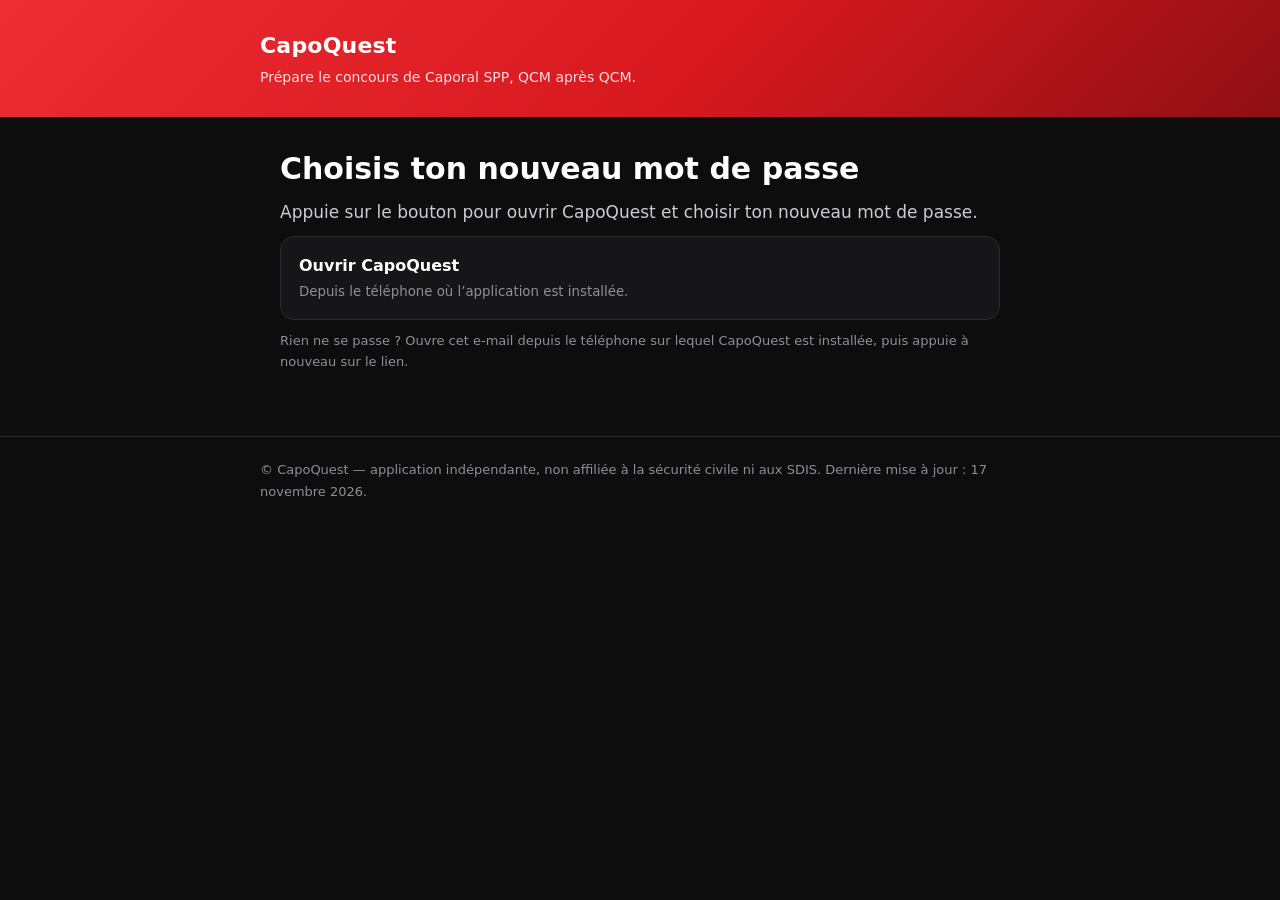
<file: reinitialisation.html>
<!doctype html>
<html lang="fr">
<head>
<meta charset="utf-8">
<meta name="viewport" content="width=device-width,initial-scale=1">
<title>Nouveau mot de passe — CapoQuest</title>
<meta name="description" content="Ouvre CapoQuest pour choisir ton nouveau mot de passe.">
<meta name="robots" content="noindex,nofollow">
<link rel="stylesheet" href="style.css">
</head>
<body>
<header><div class="in"><a class="brand" href="index.html">CapoQuest</a><div class="tag">Prépare le concours de Caporal SPP, QCM après QCM.</div></div></header>
<main>
<h1>Choisis ton nouveau mot de passe</h1>
<div id="ok">
<p class="intro">Appuie sur le bouton pour ouvrir CapoQuest et choisir ton nouveau mot de passe.</p>
<p><a id="open" class="card" href="capoquest://reset-password">Ouvrir CapoQuest<small>Depuis le téléphone où l’application est installée.</small></a></p>
<p class="meta">Rien ne se passe ? Ouvre cet e-mail depuis le téléphone sur lequel CapoQuest est installée, puis appuie à nouveau sur le lien.</p>
</div>
<div id="ko" hidden>
<p class="intro">Ce lien a expiré ou a déjà été utilisé.</p>
<p>Ouvre CapoQuest, touche « Mot de passe oublié ? » sur l’écran de connexion et demande un nouveau lien.</p>
</div>
<script>
(function () {
  var hash = window.location.hash || '';
  if (/error=|error_description=/.test(hash)) {
    document.getElementById('ok').hidden = true;
    document.getElementById('ko').hidden = false;
    return;
  }
  var target = 'capoquest://reset-password' + hash;
  document.getElementById('open').setAttribute('href', target);
  setTimeout(function () { window.location.href = target; }, 400);
})();
</script>
</main>
<footer><div class="in">© CapoQuest — application indépendante, non affiliée à la sécurité civile ni aux SDIS. Dernière mise à jour : 17 novembre 2026.</div></footer>
</body>
</html>
</file>
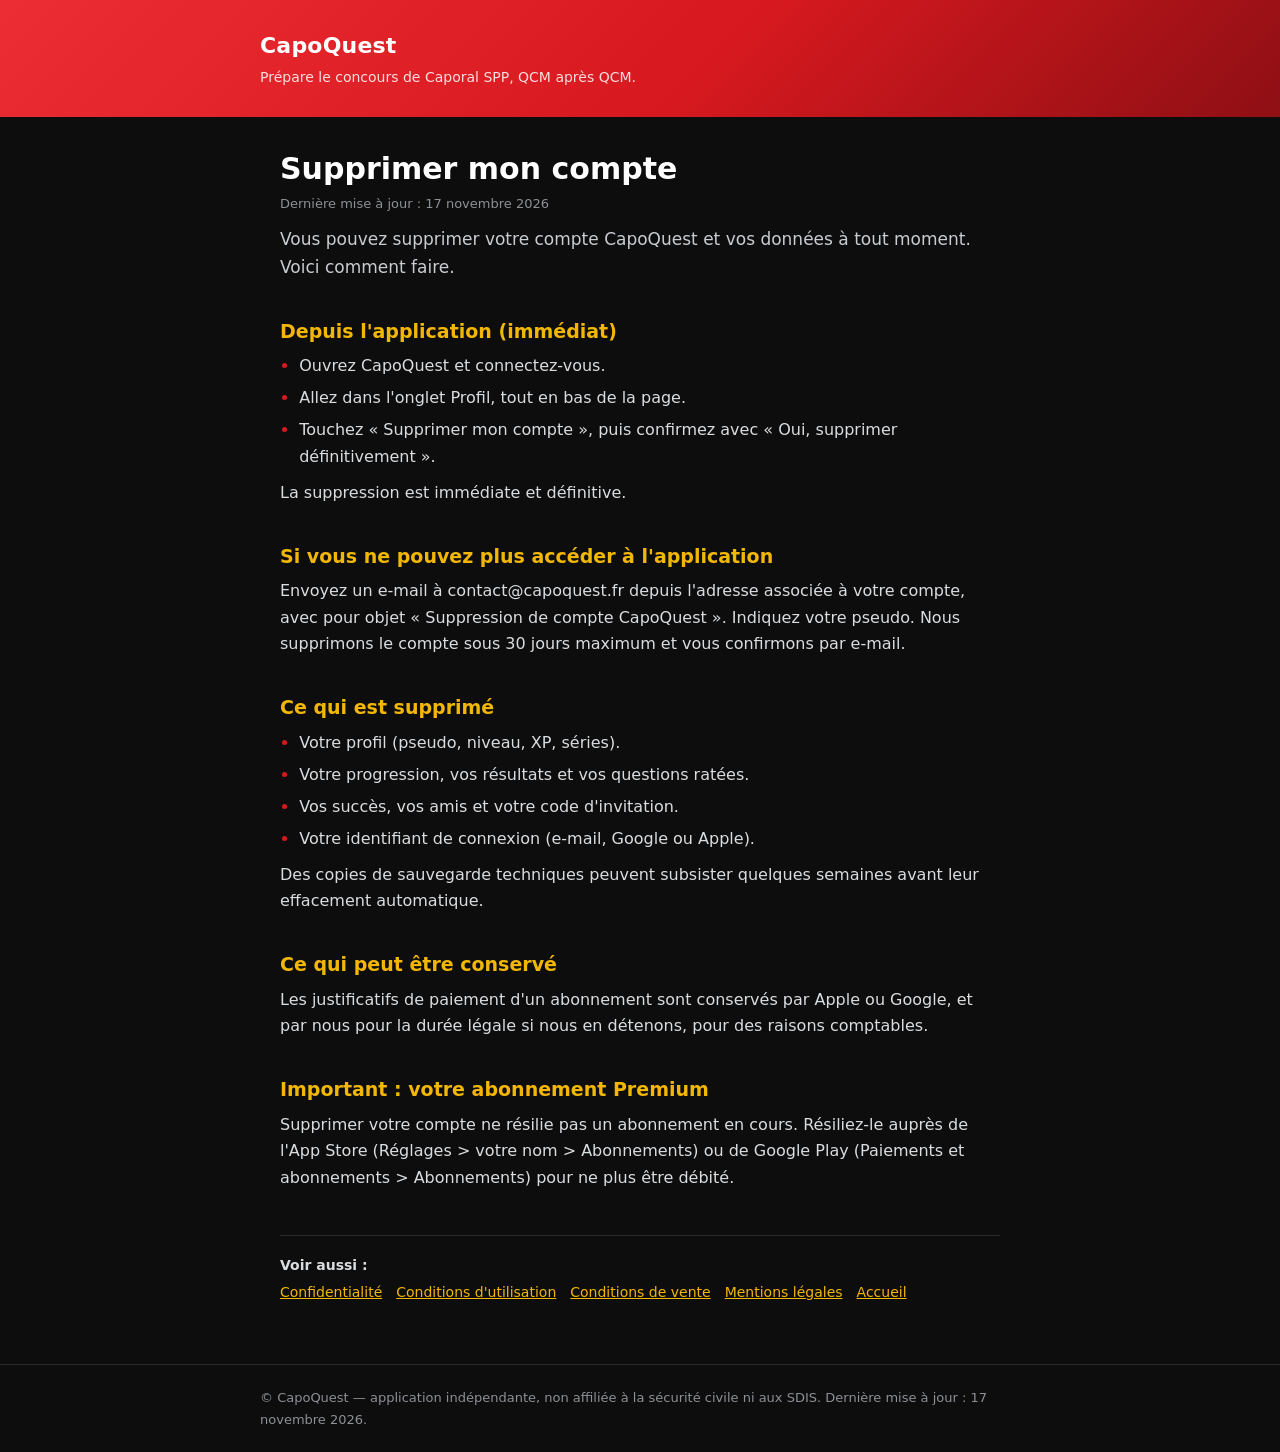
<file: suppression-compte.html>
<!doctype html>
<html lang="fr">
<head>
<meta charset="utf-8">
<meta name="viewport" content="width=device-width,initial-scale=1">
<title>Supprimer mon compte — CapoQuest</title>
<meta name="description" content="Vous pouvez supprimer votre compte CapoQuest et vos données à tout moment. Voici comment faire.">
<meta name="robots" content="index,follow">
<link rel="stylesheet" href="style.css">
</head>
<body>
<header><div class="in"><a class="brand" href="index.html">CapoQuest</a><div class="tag">Prépare le concours de Caporal SPP, QCM après QCM.</div></div></header>
<main>
<h1>Supprimer mon compte</h1>
<div class="meta">Dernière mise à jour : 17 novembre 2026</div>
<p class="intro">Vous pouvez supprimer votre compte CapoQuest et vos données à tout moment. Voici comment faire.</p>
<section>
<h2>Depuis l'application (immédiat)</h2>

<ul>
<li>Ouvrez CapoQuest et connectez-vous.</li>
<li>Allez dans l'onglet Profil, tout en bas de la page.</li>
<li>Touchez « Supprimer mon compte », puis confirmez avec « Oui, supprimer définitivement ».</li>
</ul>
<p>La suppression est immédiate et définitive.</p>
</section>
<section>
<h2>Si vous ne pouvez plus accéder à l'application</h2>
<p>Envoyez un e-mail à contact@capoquest.fr depuis l'adresse associée à votre compte, avec pour objet « Suppression de compte CapoQuest ». Indiquez votre pseudo. Nous supprimons le compte sous 30 jours maximum et vous confirmons par e-mail.</p>


</section>
<section>
<h2>Ce qui est supprimé</h2>

<ul>
<li>Votre profil (pseudo, niveau, XP, séries).</li>
<li>Votre progression, vos résultats et vos questions ratées.</li>
<li>Vos succès, vos amis et votre code d'invitation.</li>
<li>Votre identifiant de connexion (e-mail, Google ou Apple).</li>
</ul>
<p>Des copies de sauvegarde techniques peuvent subsister quelques semaines avant leur effacement automatique.</p>
</section>
<section>
<h2>Ce qui peut être conservé</h2>
<p>Les justificatifs de paiement d'un abonnement sont conservés par Apple ou Google, et par nous pour la durée légale si nous en détenons, pour des raisons comptables.</p>


</section>
<section>
<h2>Important : votre abonnement Premium</h2>
<p>Supprimer votre compte ne résilie pas un abonnement en cours. Résiliez-le auprès de l'App Store (Réglages &gt; votre nom &gt; Abonnements) ou de Google Play (Paiements et abonnements &gt; Abonnements) pour ne plus être débité.</p>


</section>
<nav class="others" aria-label="Autres documents"><strong>Voir aussi :</strong><br><a href="confidentialite.html">Confidentialité</a><a href="cgu.html">Conditions d'utilisation</a><a href="cgv.html">Conditions de vente</a><a href="mentions-legales.html">Mentions légales</a><a href="index.html">Accueil</a></nav>
</main>
<footer><div class="in">© CapoQuest — application indépendante, non affiliée à la sécurité civile ni aux SDIS. Dernière mise à jour : 17 novembre 2026.</div></footer>
</body>
</html>
</file>
<file: style.css>
:root{--bg:#0d0d0d;--surface:#161618;--line:#2a2a2e;--text:#dadde0;--muted:#8d9096;--white:#fff;--red:#d7191f;--gold:#f2b705}
*{box-sizing:border-box}html{-webkit-text-size-adjust:100%}
body{margin:0;background:var(--bg);color:var(--text);font:16px/1.65 system-ui,-apple-system,"Segoe UI",Roboto,Helvetica,Arial,sans-serif}
a{color:var(--gold)}
header{background:linear-gradient(135deg,#ec2e34,#d7191f 55%,#8e0f14);padding:28px 20px}
header .in,main,footer .in{max-width:760px;margin:0 auto}
header a.brand{color:#fff;text-decoration:none;font-weight:800;font-size:22px;letter-spacing:.2px}
header .tag{color:rgba(255,255,255,.85);font-size:14px;margin-top:2px}
main{padding:28px 20px 56px}
h1{color:var(--white);font-size:30px;line-height:1.2;margin:.2em 0 .2em}
h2{color:var(--gold);font-size:19px;line-height:1.3;margin:2em 0 .5em}
p{margin:.6em 0}ul{padding-left:1.2em;margin:.5em 0}li{margin:.35em 0}li::marker{color:var(--red)}
.meta{color:var(--muted);font-size:13px}
.intro{color:#c9ccd0;font-size:17px}
mark{background:rgba(242,183,5,.18);color:var(--gold);padding:0 .25em;border-radius:4px}
.cards{display:grid;gap:12px;margin-top:22px}
.card{display:block;padding:16px 18px;border:1px solid var(--line);border-radius:14px;background:var(--surface);color:var(--white);text-decoration:none;font-weight:600}
.card small{display:block;color:var(--muted);font-weight:400;margin-top:2px}
.card:hover{border-color:var(--gold)}
nav.others{margin-top:44px;padding-top:18px;border-top:1px solid var(--line);font-size:14px}
nav.others a{display:inline-block;margin:4px 14px 4px 0}
footer{border-top:1px solid var(--line);padding:22px 20px;color:var(--muted);font-size:13px}
@media (min-width:640px){.cards{grid-template-columns:1fr 1fr}}
</file>
